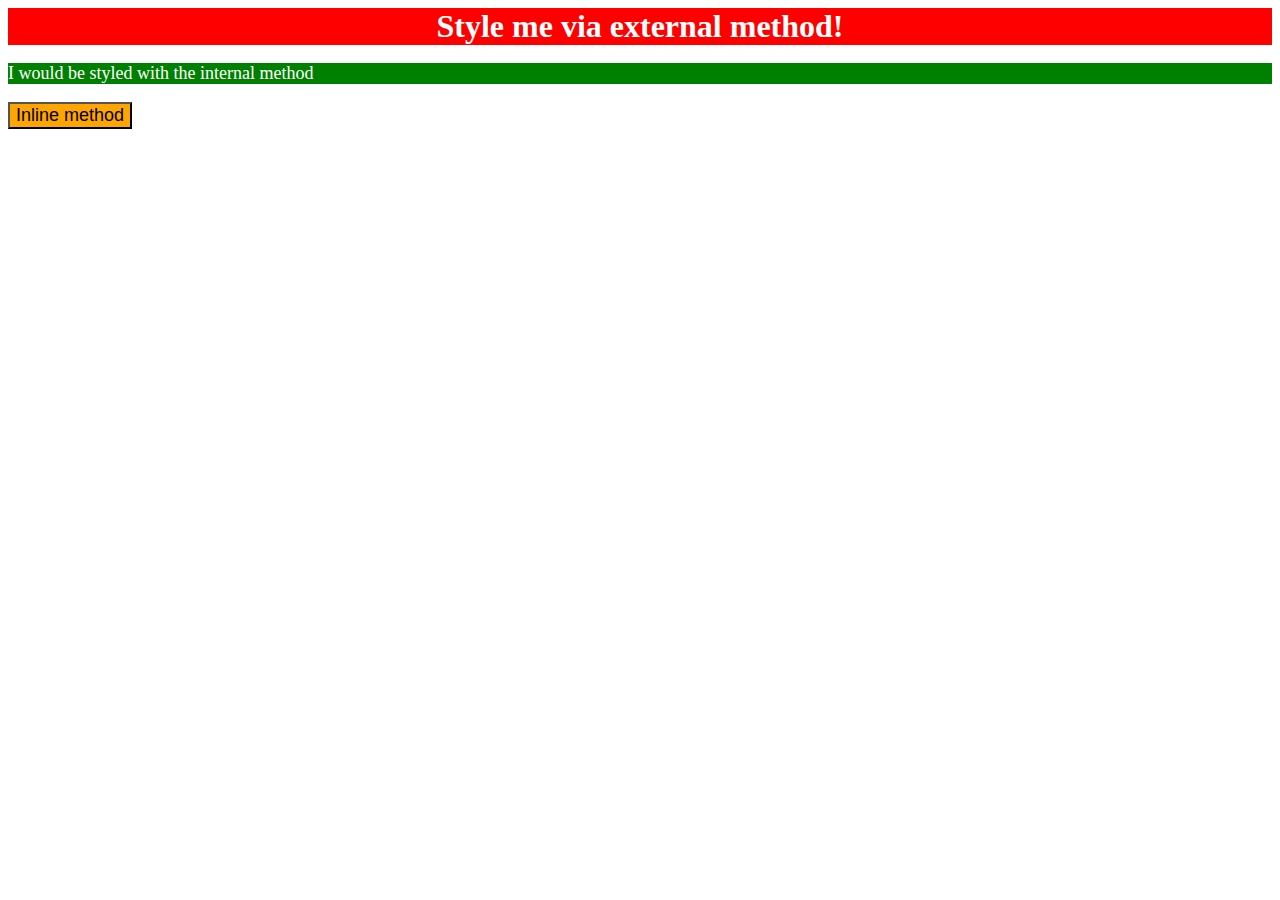
<file: index.html>
<!DOCTYPE html>
<html lang="en">
<head>
    <meta charset="UTF-8">
    <title>HTML 01-CSS-Methods</title>
    <link  rel="stylesheet" href="style.css"/>
    <style>
        p{
            background-color: green;
            color: white;
            font-size: 18px;
        }
    </style>
</head>
<body>
    <div>Style me via external method!</div>
    <p> I would be styled with the internal method</p>
    <button style="background-color: orange; font-size: 18px;"> Inline method</button>
</body>
</html>
</file>
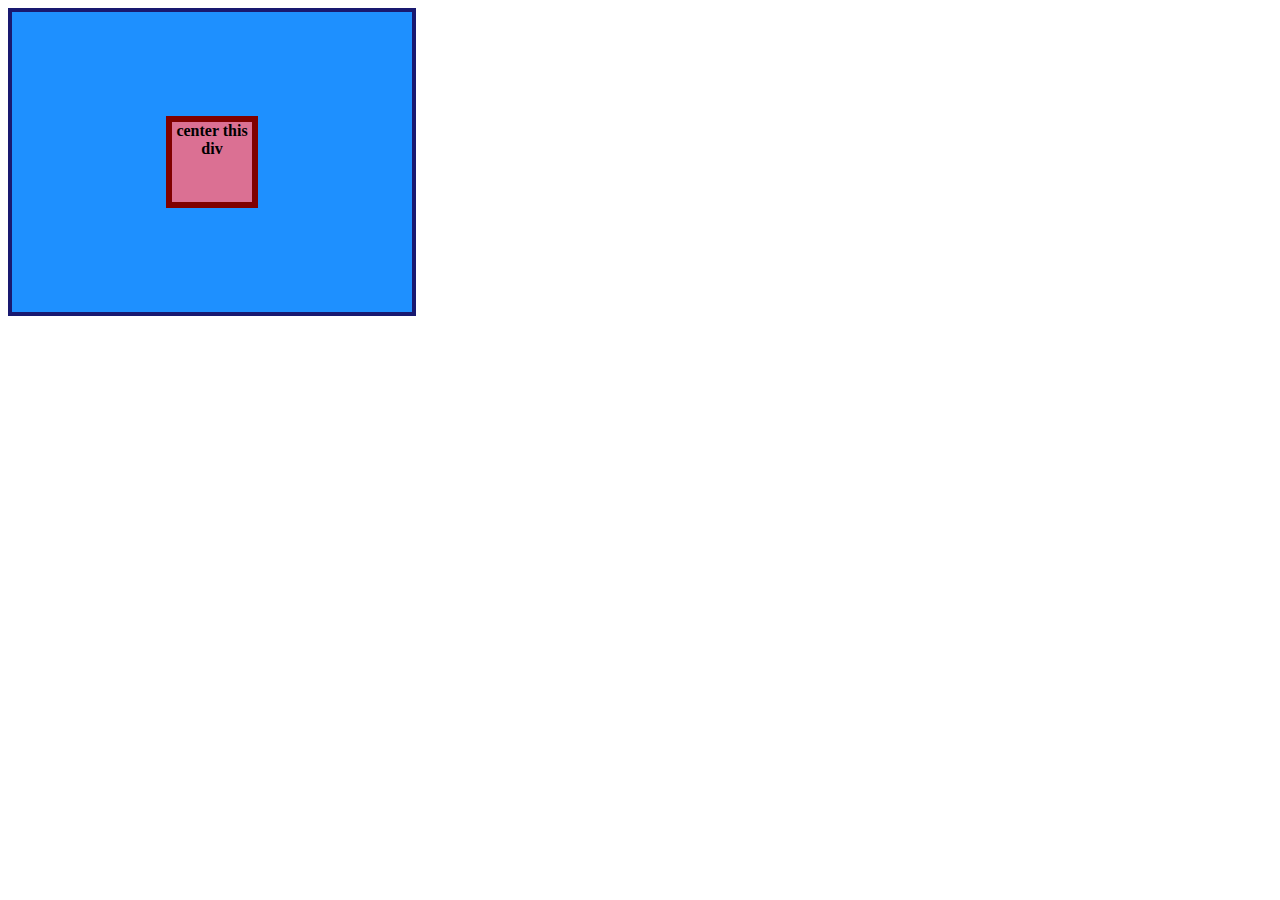
<file: 01-flex-center/index.html>
<!DOCTYPE html>
<html lang="en">
  <head>
    <meta charset="UTF-8">
    <title>CENTER THIS DIV</title>
    <link rel="stylesheet" href="style.css">
  </head>
  <body>
    <div class="container">
      <div class="box">center this div</div>
    </div>
  </body>
</html>
</file>
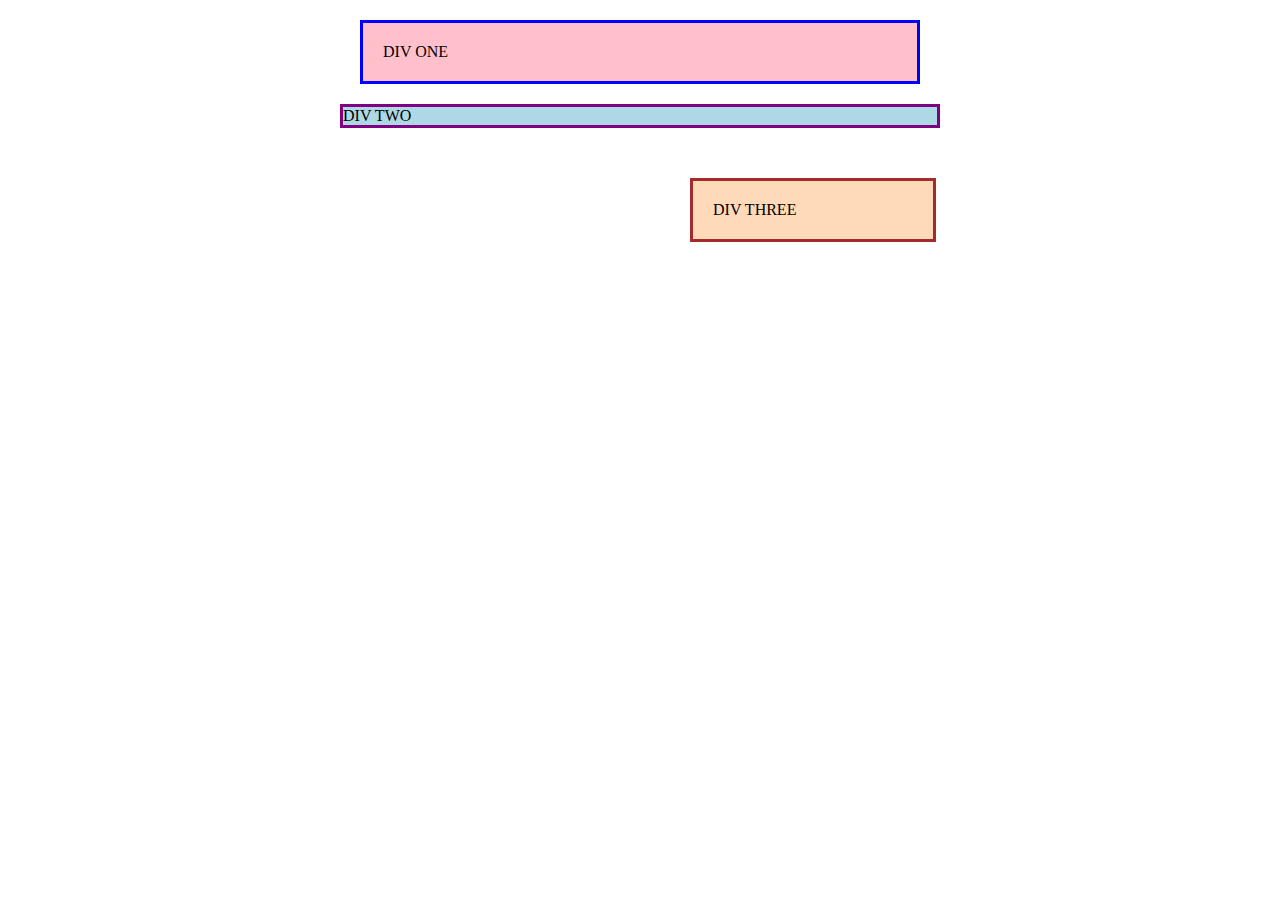
<file: 01-margin-and-padding-1/index.html>
<!DOCTYPE html>
<html lang="en">
  <head>
    <meta charset="UTF-8">
    <meta http-equiv="X-UA-Compatible" content="IE=edge">
    <meta name="viewport" content="width=device-width, initial-scale=1.0">
    <title>Margin and Padding exercise</title>
    <link rel="stylesheet" href="style.css">
  </head>
  <body>
    <div class="one">
      DIV ONE
    </div>
    <div class="two">
      DIV TWO
    </div>
    <div class="three">
      DIV THREE
    </div>
  </body>
</html>
</file>
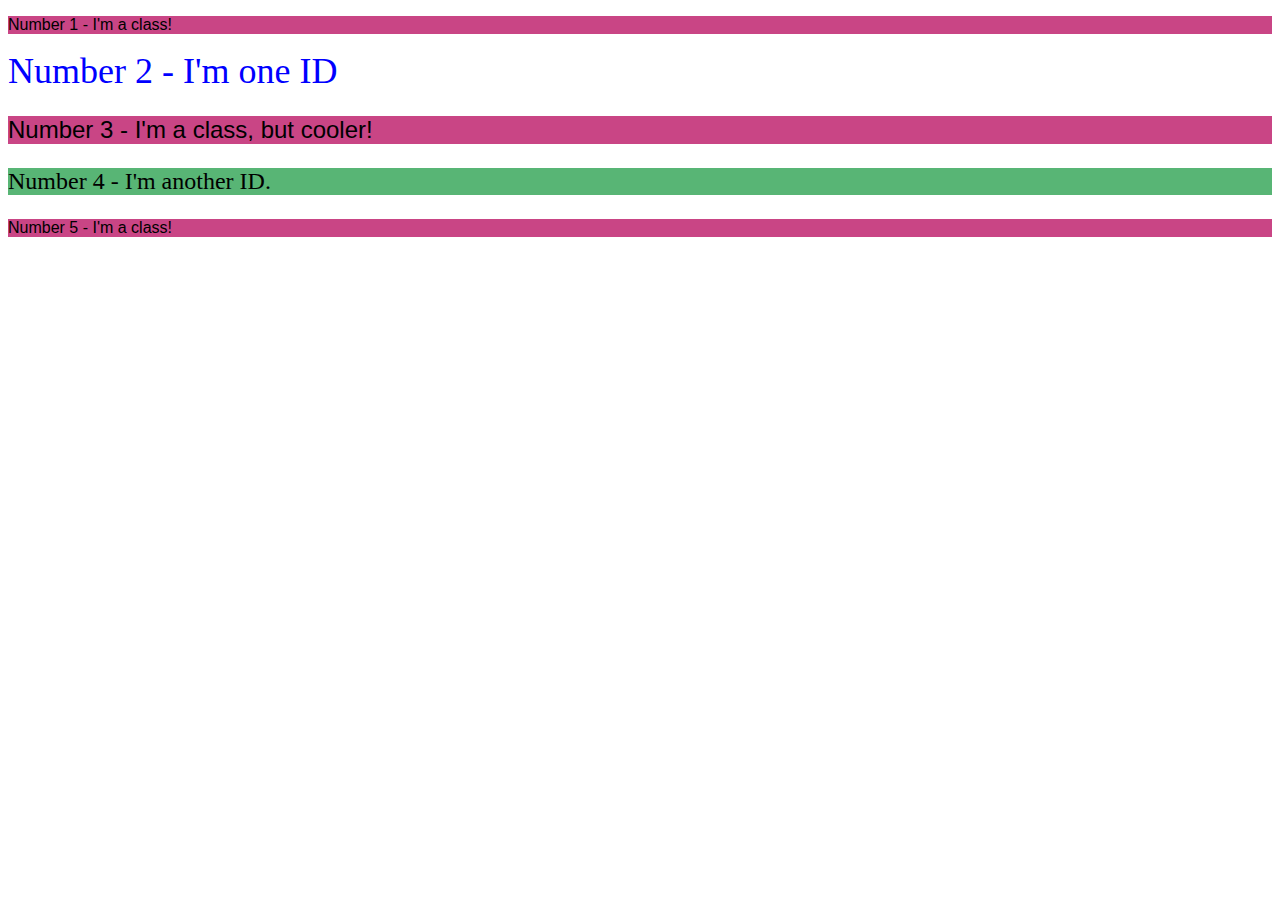
<file: 02-class-id-selectors/index.html>
<!DOCTYPE html>
<html lang="en">
<head>
    <meta charset="UTF-8">
    <title>HTML 02-Class-id-selectors</title>
    <link href="style.css" rel="stylesheet"/>
</head>
<body>
    <p class="odd"> Number 1 - I'm a class!</p>
    <div id="number2"> Number 2 - I'm one ID</div>
    <p class="odd" id="number3"> Number 3 - I'm a class, but cooler!</p>
    <p id="number4"> Number 4 - I'm another ID. </p>
    <p class="odd"> Number 5 - I'm a class!</p>
</body>
</html>
</file>
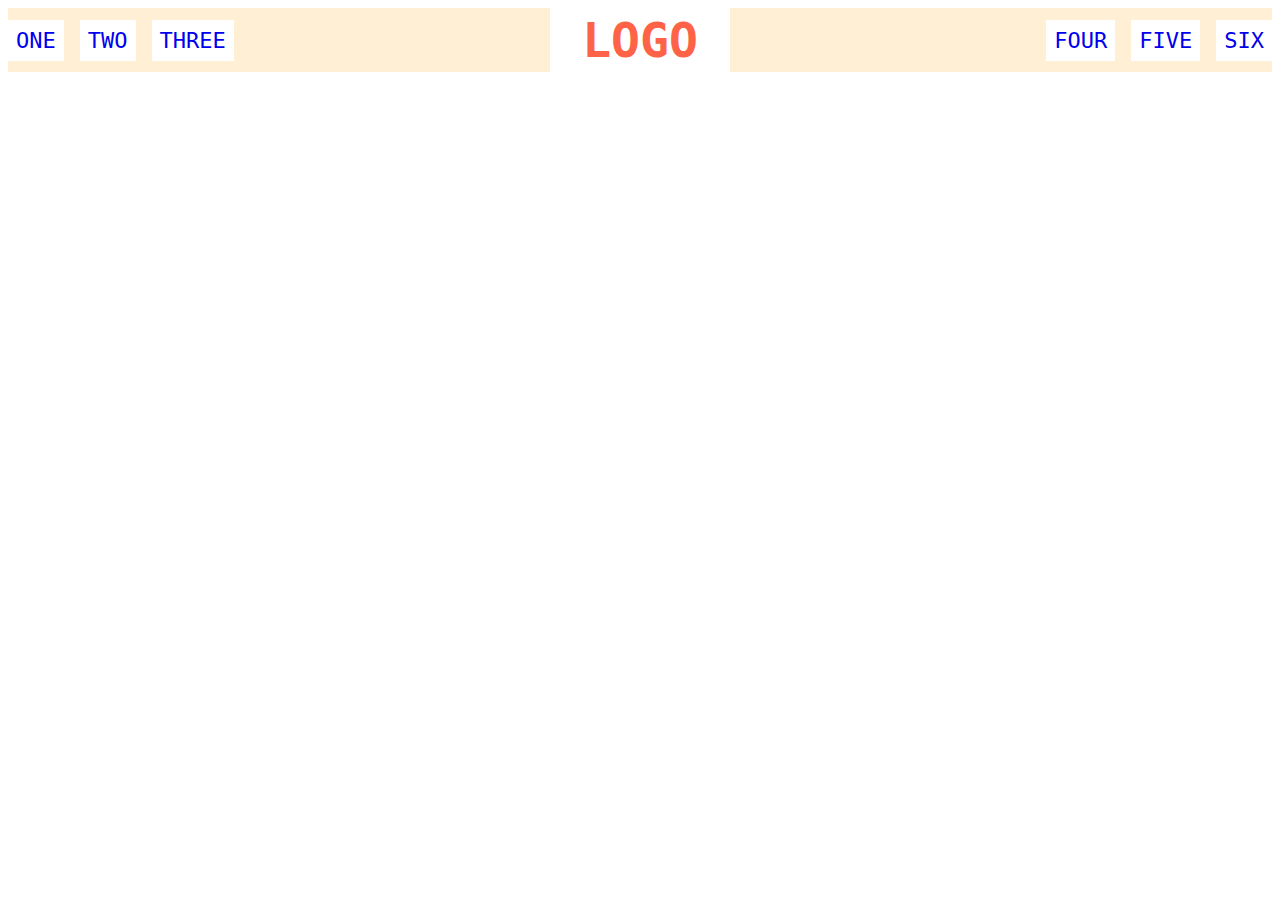
<file: 02-flex-header/index.html>
<!DOCTYPE html>
<html lang="en">
  <head>
    <meta charset="UTF-8">
    <title>Flex Header</title>
    <link rel="stylesheet" href="style.css">
  </head>
  <body>
    <div class="header">
      <div class="left-links">
        <ul>
          <li><a href="#">ONE</a></li>
          <li><a href="#">TWO</a></li>
          <li><a href="#">THREE</a></li>
        </ul>
      </div>
      <div class="logo">LOGO</div>
      <div class="right-links">
        <ul>
          <li><a href="#">FOUR</a></li>
          <li><a href="#">FIVE</a></li>
          <li><a href="#">SIX</a></li>
        </ul>
      </div>
    </div>
  </body>
</html>
</file>
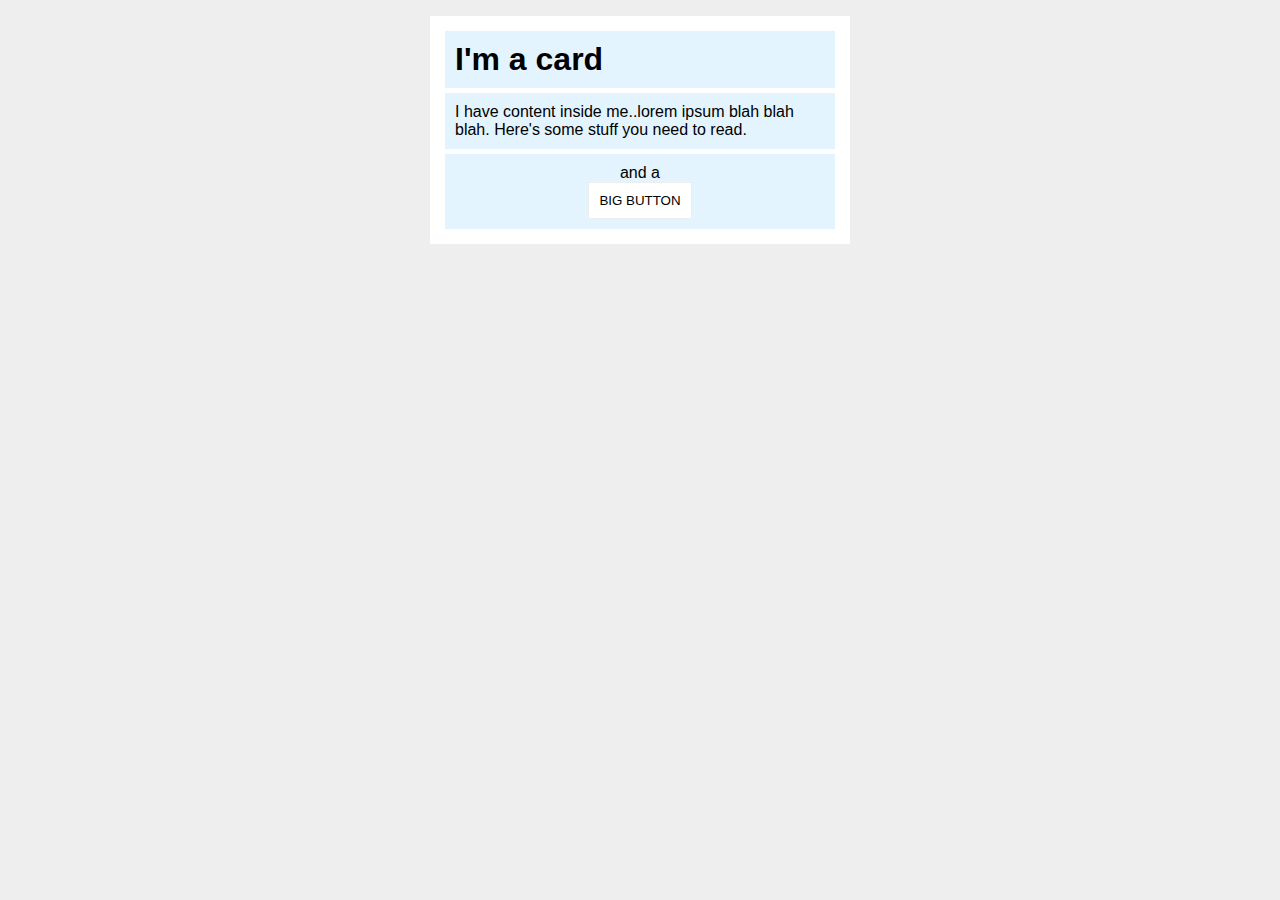
<file: 02-margin-and-padding-2/index.html>
<!DOCTYPE html>
<html lang="en">
  <head>
    <meta charset="UTF-8">
    <meta http-equiv="X-UA-Compatible" content="IE=edge">
    <meta name="viewport" content="width=device-width, initial-scale=1.0">
    <title>Margin and Padding exercise 2</title>
    <link rel="stylesheet" href="style.css">
  </head>
  <body>
    <div class="card">
      <h1 class="title">I'm a card</h1>
      <div class="content">I have content inside me..lorem ipsum blah blah blah. Here's some stuff you need to read.</div>
      <div class="button-container">and a <button>BIG BUTTON</button></div>
    </div>
  </body>
</html>
</file>
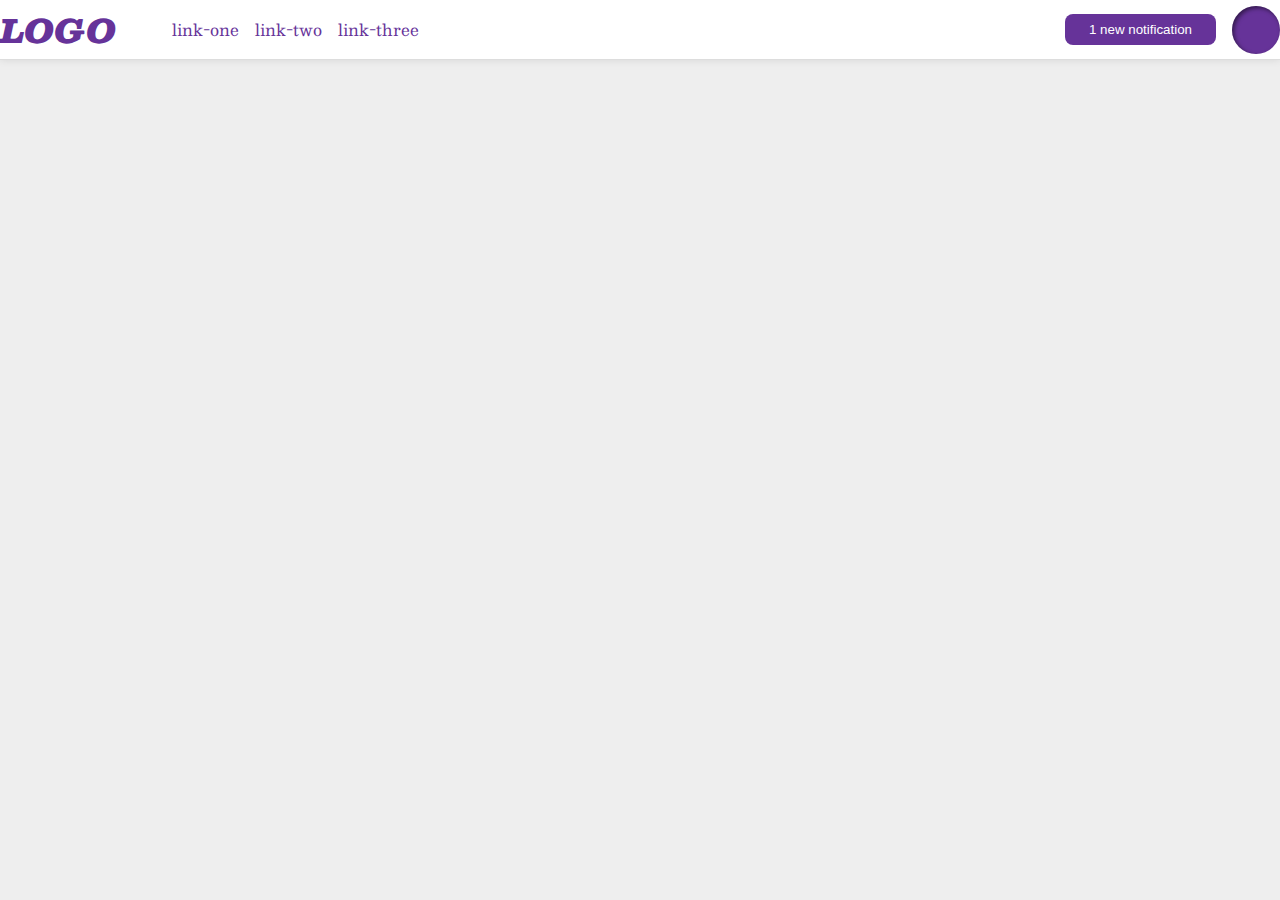
<file: 03-flex-header-2/index.html>
<!DOCTYPE html>
<html lang="en">
  <head>
    <meta charset="UTF-8">
    <title>Flex Header 2</title>
    <link rel="stylesheet" href="style.css">
  </head>
  <body>
    <div class="header">
        <div class="left-part">
            <div class="logo">
                LOGO
            </div>
            <ul class="links">
                <li><a href="google.com">link-one</a></li>
                <li><a href="google.com">link-two</a></li>
                <li><a href="google.com">link-three</a></li>
            </ul>
        </div>

        <div class="right-part">
            <button class="notifications">
            1 new notification
            </button>
            <div class="profile-image"></div>
       </div>
    </div>
  </body>
</html>
</file>
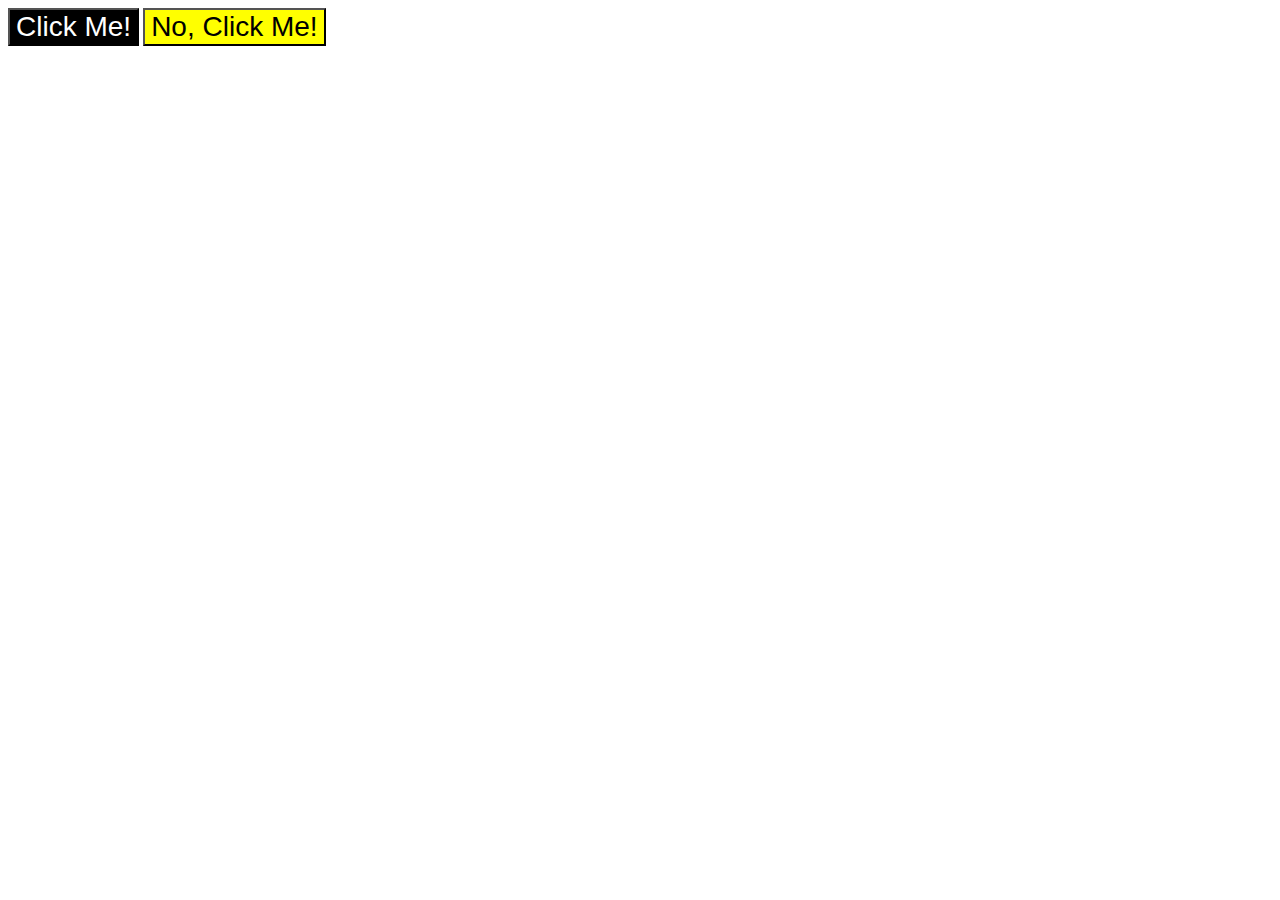
<file: 03-group-selectors/index.html>
<!DOCTYPE html>
<html lang="en">
<head>
    <meta charset="UTF-8">
    <title>03-group-selectors</title>
    <link href="style.css" rel="stylesheet"/>
</head>
<body>
    <button class="button" id="first_element">Click Me!</button>
    <button class="button" id="second_element">No, Click Me!</button>
</body>
</html>
</file>
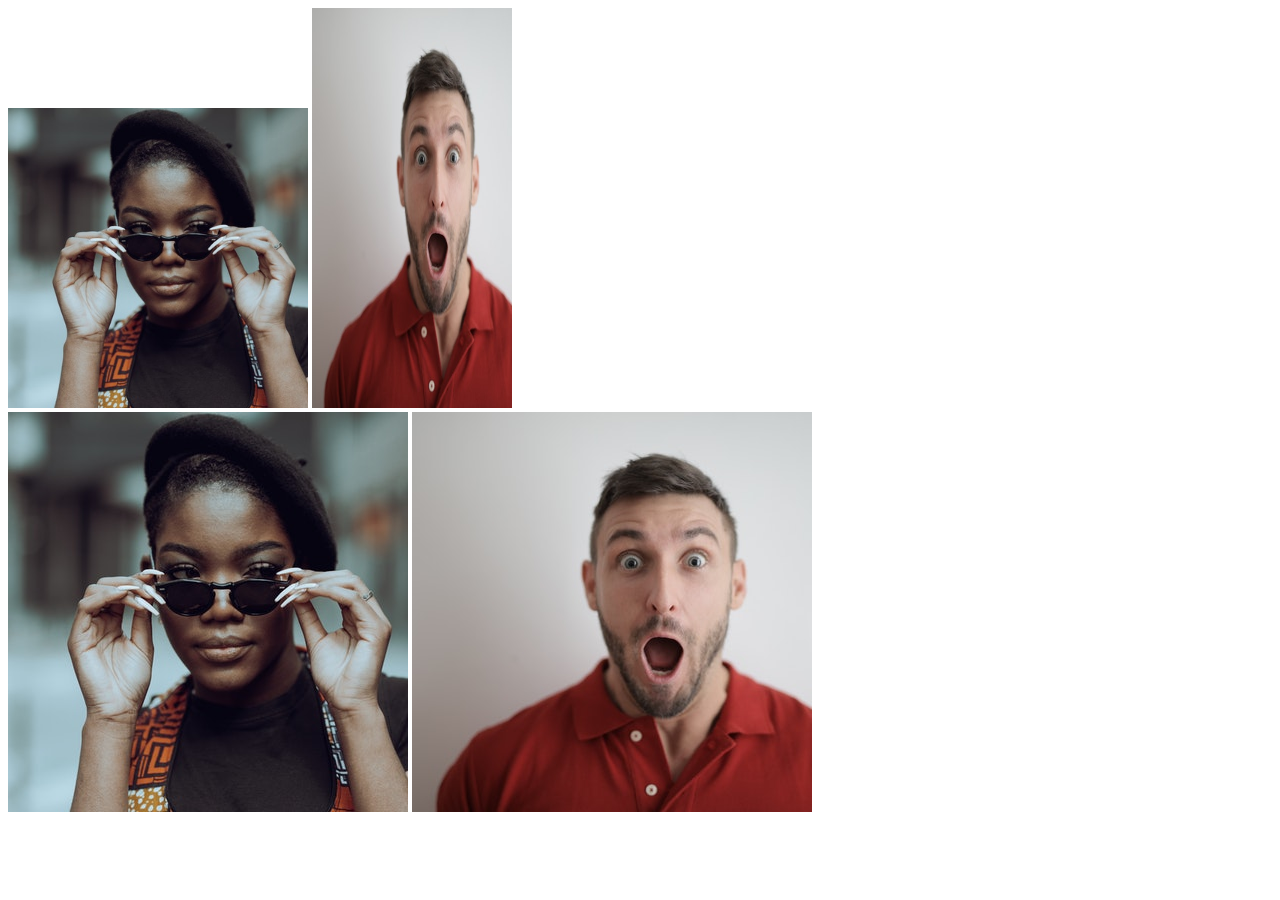
<file: 04-chaining-selectors/index.html>
<!DOCTYPE html>
<html lang="en">
  <head>
    <meta charset="UTF-8">
    <meta name="viewport" content="width=device-width, initial-scale=1.0">
    <title>Chaining Selectors</title>
    <link rel="stylesheet" href="style.css">
  </head>
  <body>
    <div>
      <img class="avatar proportioned" src="images/woman.jpg" alt="Woman with glasses">
      <img class="avatar distorted" src="images/man.jpg" alt="Man with surprised expression">
    </div>
    <div>
      <img class="original proportioned" src="images/woman.jpg" alt="Woman with glasses">
      <img class="original distorted" src="images/man.jpg" alt="Man with surprised expression">
    </div>
  </body>
</html>
</file>
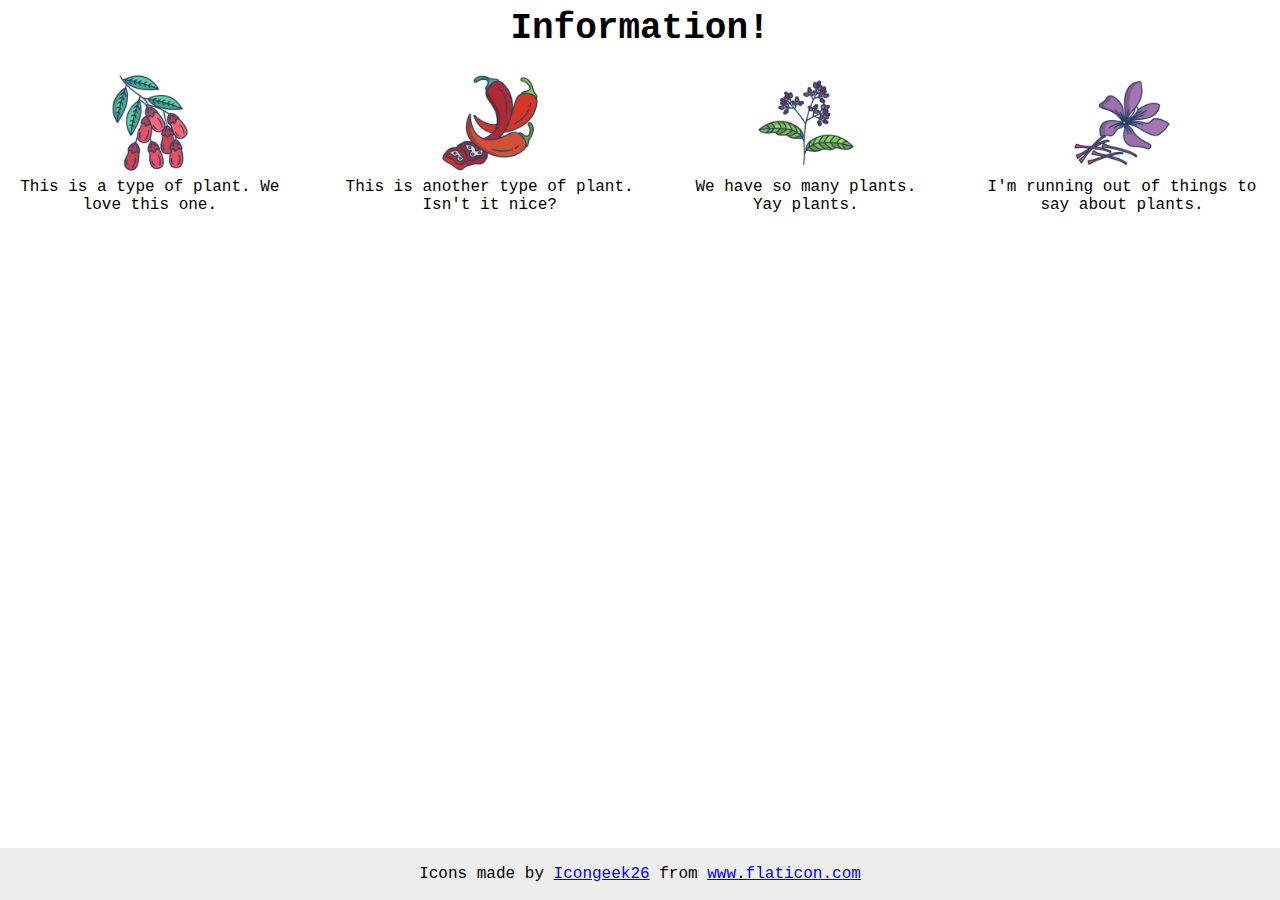
<file: 04-flex-information/index.html>
<!DOCTYPE html>
<html lang="en">
  <head>
    <meta charset="UTF-8">
    <title>Information</title>
    <link rel="stylesheet" href="style.css">
  </head>
  <body>
    <div class="title">Information!</div>
    <div class="information">
        <div class="item">    
            <img src="./images/barberry.png" alt="barberry">
            <div class="text">This is a type of plant. We love this one.</div>
        </div>

        <div class="item">
            <img src="./images/chilli.png" alt="chili">
            <div class="text">This is another type of plant. Isn't it nice?</div>
        </div>

        <div class="item">
            <img src="./images/pepper.png" alt="pepper">
            <div class="text">We have so many plants. Yay plants.</div>
        </div>

        <div class="item">
            <img src="./images/saffron.png" alt="saffron">
            <div class="text">I'm running out of things to say about plants.</div>
        </div>
    </div>    

    <!-- disregard this section, it's here to give attribution to the creator of these icons -->
    <div class="footer">
      <div>Icons made by <a href="https://www.flaticon.com/authors/icongeek26" title="Icongeek26">Icongeek26</a> from <a href="https://www.flaticon.com/" title="Flaticon">www.flaticon.com</a></div>
    </div>
  </body>
</html>
</file>
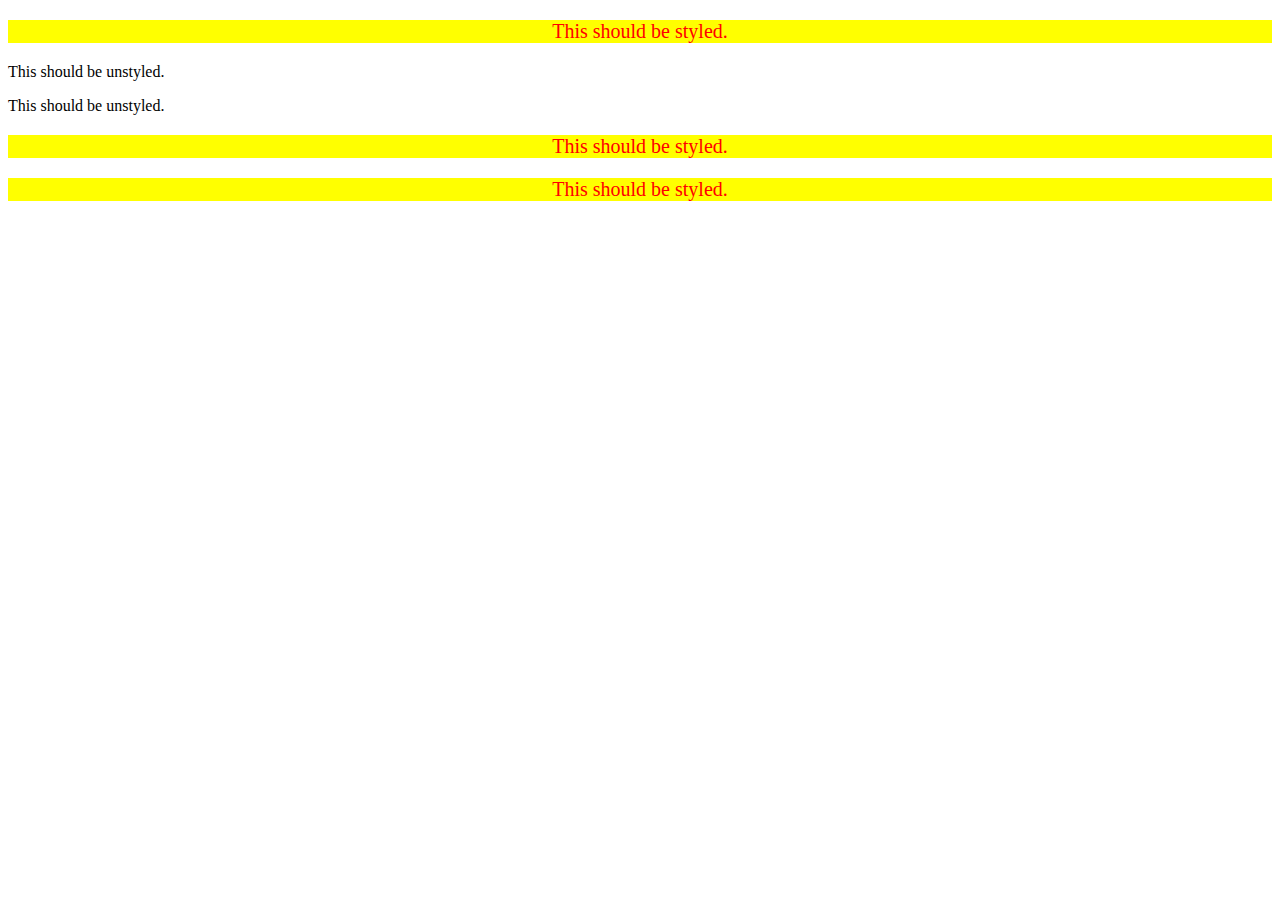
<file: 05-descendant-combinator/index.html>
<!DOCTYPE html>
<html lang="en">
  <head>
    <meta charset="UTF-8">
    <meta http-equiv="X-UA-Compatible" content="IE=edge">
    <meta name="viewport" content="width=device-width, initial-scale=1.0">
    <title>Descendant Combinator</title>
    <link rel="stylesheet" href="style.css">
  </head>
  <body>
    <div class="container">
      <p class="text">This should be styled.</p>
    </div>
    <p class="text">This should be unstyled.</p>
    <p class="text">This should be unstyled.</p>
    <div class="container">
      <p class="text">This should be styled.</p>
      <p class="text">This should be styled.</p>
    </div>
  </body>
</html>
</file>
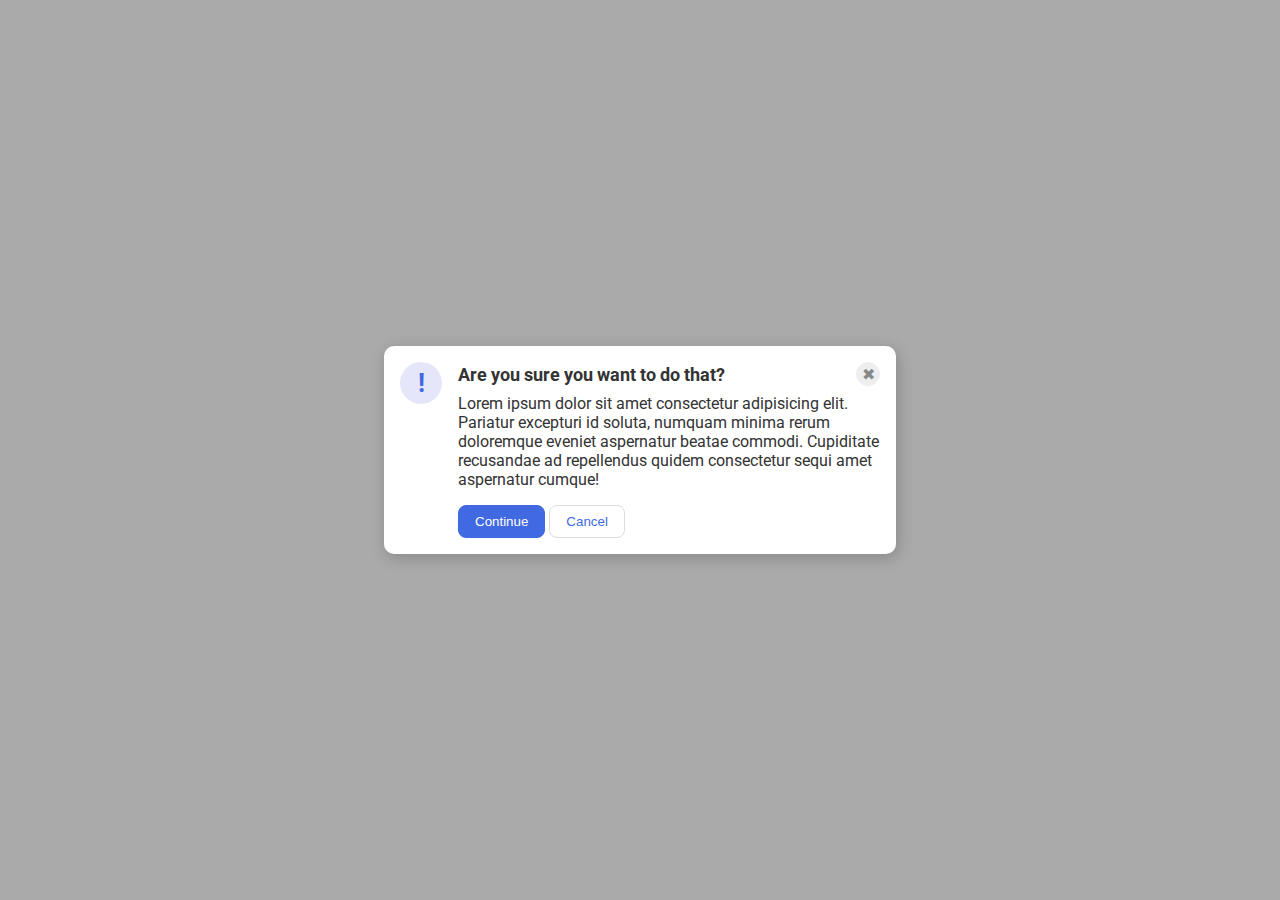
<file: 05-flex-modal/index.html>
<!DOCTYPE html>
<html lang="en">
  <head>
    <meta charset="UTF-8">
    <link rel="stylesheet" href="style.css">
    <title>Modal</title>
  </head>
  <body>
    <div class="modal">
      <div class="icon">!</div>
      <div class="container">
        <div class="header">Are you sure you want to do that?
          <button class="close-button">✖</button>
        </div>
        <div class="text">Lorem ipsum dolor sit amet consectetur adipisicing elit. Pariatur excepturi id soluta, numquam minima rerum doloremque eveniet aspernatur beatae commodi. Cupiditate recusandae ad repellendus quidem consectetur sequi amet aspernatur cumque!</div>
        <button class="continue">Continue</button>
        <button class="cancel">Cancel</button>
      </div>
    </div>
  </body>
</html>
</file>
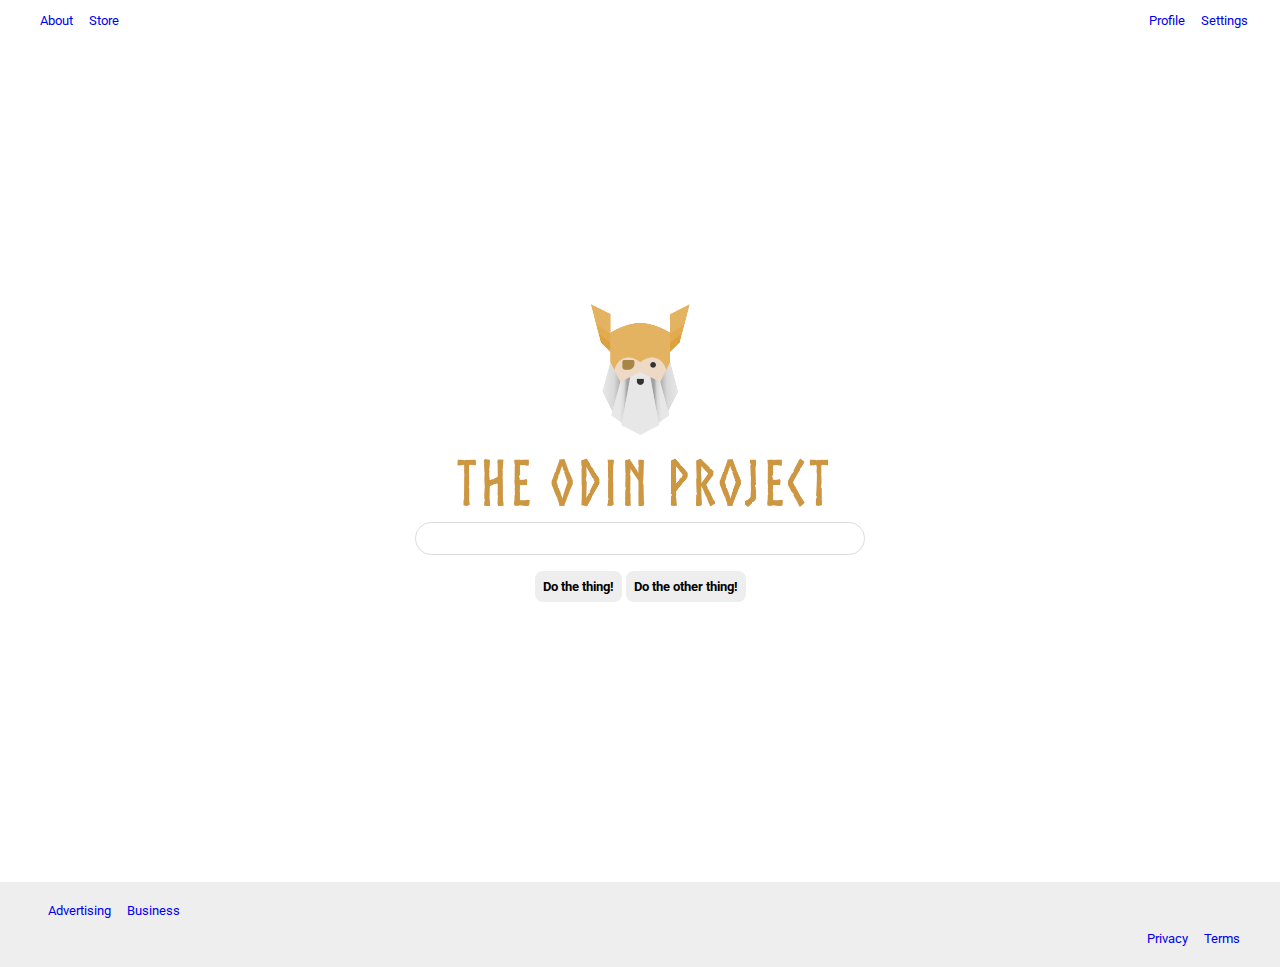
<file: 06-flex-layout/index.html>
<!DOCTYPE html>
<html lang="en">
  <head>
    <meta charset="UTF-8">
    <title>LAYOUT</title>
    <link rel="stylesheet" href="./style.css">
  </head>
  <body>
    <div class="header">
      <ul class="left-links">
        <li><a href="#">About</a></li>
        <li><a href="#">Store</a></li>
      </ul>
      <ul class="right-links">
        <li><a href="#">Profile</a></li>
        <li><a href="#">Settings</a></li>
      </ul>
    </div>
    <div class="content">
      <img src="./logo.png" alt="Project logo. Represents odin with the project name.">
      <div class="input">
        <input type="text">
      </div>
      <div class="buttons">
        <button>Do the thing!</button>
        <button>Do the other thing!</button>
      </div>
    </div>
    <div class="footer">
      <ul class="left-links">
        <li><a href="#">Advertising</a></li>
        <li><a href="#">Business</a></li>
      </ul>
      <ul class="right-links">
        <li><a href="#">Privacy</a></li>
        <li><a href="#">Terms</a></li>
      </ul>
    </div>
  </body>
</html>
</file>
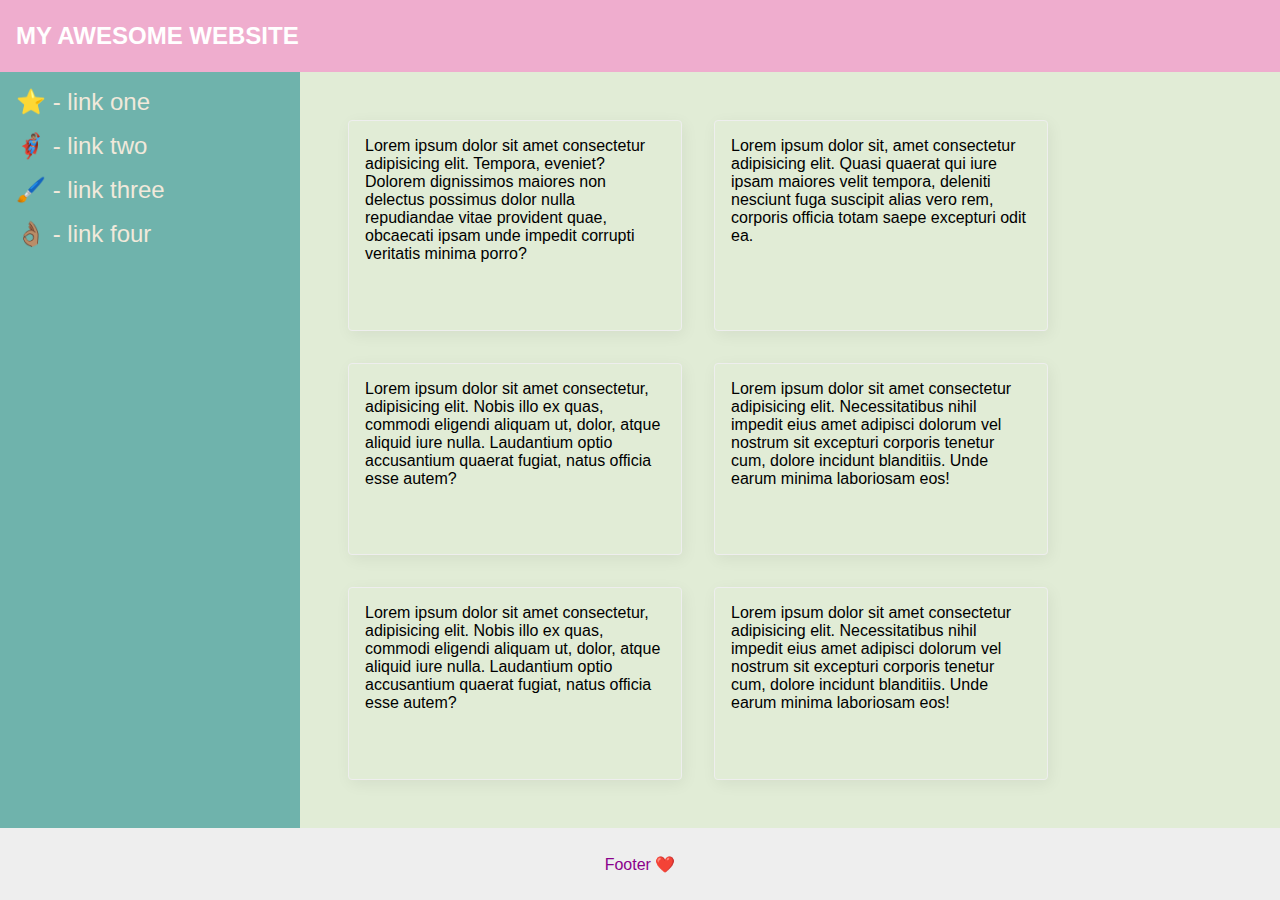
<file: 07-flex-layout2/index.html>
<!DOCTYPE html>
<html lang="en">
  <head>
    <meta charset="UTF-8">
    <meta http-equiv="X-UA-Compatible" content="IE=edge">
    <meta name="viewport" content="width=device-width, initial-scale=1.0">
    <title>The Holy Grail</title>
    <link rel="stylesheet" href="style.css">
  </head>
  <body>
    <div class="header">
      MY AWESOME WEBSITE
    </div>
    <div class="body">
      <div class="sidebar">
        <ul>
          <li><a href="#">⭐ - link one</a></li>
          <li><a href="#">🦸🏽‍♂️ - link two</a></li>
          <li><a href="#">🖌️ - link three</a></li>
          <li><a href="#">👌🏽 - link four</a></li>
        </ul>
      </div>
      <div class="container">
        <div class="card">Lorem ipsum dolor sit amet consectetur adipisicing elit. Tempora, eveniet? Dolorem dignissimos maiores non delectus possimus dolor nulla repudiandae vitae provident quae, obcaecati ipsam unde impedit corrupti veritatis minima porro?</div>
        <div class="card">Lorem ipsum dolor sit, amet consectetur adipisicing elit. Quasi quaerat qui iure ipsam maiores velit tempora, deleniti nesciunt fuga suscipit alias vero rem, corporis officia totam saepe excepturi odit ea.</div>
        <div class="card">Lorem ipsum dolor sit amet consectetur, adipisicing elit. Nobis illo ex quas, commodi eligendi aliquam ut, dolor, atque aliquid iure nulla. Laudantium optio accusantium quaerat fugiat, natus officia esse autem?</div>
        <div class="card">Lorem ipsum dolor sit amet consectetur adipisicing elit. Necessitatibus nihil impedit eius amet adipisci dolorum vel nostrum sit excepturi corporis tenetur cum, dolore incidunt blanditiis. Unde earum minima laboriosam eos!</div>
        <div class="card">Lorem ipsum dolor sit amet consectetur, adipisicing elit. Nobis illo ex quas, commodi eligendi aliquam ut, dolor, atque aliquid iure nulla. Laudantium optio accusantium quaerat fugiat, natus officia esse autem?</div>
        <div class="card">Lorem ipsum dolor sit amet consectetur adipisicing elit. Necessitatibus nihil impedit eius amet adipisci dolorum vel nostrum sit excepturi corporis tenetur cum, dolore incidunt blanditiis. Unde earum minima laboriosam eos!</div>
      </div>
    </div>
    <div class="footer">
      Footer ❤️
    </div>
  </body>
</html>
</file>
<file: style.css>
div{
    background-color: red;
    color: white;
    font-size: 32px;
    text-align: center;
    font-weight: bold;
}
</file>
<file: 01-flex-center/style.css>
.container {
    background: dodgerblue;
    border: 4px solid midnightblue;
    width: 400px;
    height: 300px;
    display: flex;
    align-items: center;
    justify-content: center;
  }
  
  .box {
    background: palevioletred;
    font-weight: bold;
    text-align: center;
    border: 6px solid maroon;
    width: 80px;
    height: 80px;
  }
</file>
<file: 01-margin-and-padding-1/style.css>
body {
    max-width: 600px;
    margin: 0 auto;
  }
  
  .one {
    background: pink;
    border: 3px solid blue;
    padding: 20px;
    margin: 20px;
  }
  
  .two {
    background: lightblue;
    border: 3px solid purple;
    margin-bottom: 50px;
  }
  
  .three {
    background: peachpuff;
    border: 3px solid brown;
    width: 200px;
    padding: 20px;
    margin-left: 350px;
  }
</file>
<file: 02-class-id-selectors/style.css>
.odd{
    background-color: #C94585;
    font-family: Verdana, Geneva, Tahoma, sans-serif;
}

#number2{
    color: blue;
    font-size: 36px;
}

#number3{
    font-size: 24px;
}

#number4{
    background-color: #58B575;
    font-size: 24px;
}
</file>
<file: 02-flex-header/style.css>
.header  {
    font-family: monospace;
    background: papayawhip;
    display: flex;
    align-items: center;
    justify-content: space-between;
  }
  
  .logo {
    font-size: 48px;
    font-weight: 900;
    color: tomato;
    background: white;
    padding: 4px 32px;
  }
  
  ul {
    list-style-type: none;
    display: flex;
    padding: 0;
    gap: 16px;
  }
  
  a {
    font-size: 22px;
    background: white;
    padding: 8px;
    text-decoration: none;
  }
</file>
<file: 02-margin-and-padding-2/style.css>
body {
    background: #eee;
    font-family: sans-serif;
  }
  
  .card {
    width: 400px;
    background: #fff;
    margin: 16px auto;
    padding: 10px;
  }
  
  .title {
    background: #e3f4ff;
    margin: 5px;
    padding: 10px;
  }
  
  .content {
    background: #e3f4ff;
    margin: 5px;
    padding: 10px;
  }
  
  .button-container {
    background: #e3f4ff;
    padding: 10px;
    margin: 5px;
    text-align: center;
  }
  
  button {
    background: white;
    border: 1px solid #eee;
    display:block;
    padding: 10px;
    margin:0 auto;
  }
</file>
<file: 03-flex-header-2/style.css>
/* this is some magical font-importing.  
you'll learn about it later. */
@import url('https://fonts.googleapis.com/css2?family=Besley:ital,wght@0,400;1,900&display=swap');

body {
  margin: 0;
  background: #eee;
  font-family: Besley, serif;
}

.header {
  background: white;
  border-bottom: 1px solid #ddd;
  box-shadow: 0 0 8px rgba(0,0,0,.1);
  display: flex;
  justify-content: space-between;
  align-items: center;
}

.profile-image {
  background: rebeccapurple;
  box-shadow: inset 2px 2px 4px rgba(0,0,0,.5);
  border-radius: 50%;
  width: 48px;
  height: 48px;
}

.logo {
  color: rebeccapurple;
  font-size: 32px;
  font-weight: 900;
  font-style: italic;
}

button {
  border: none;
  border-radius: 8px;
  background: rebeccapurple;
  color: white;
  padding: 8px 24px;
}

a {
  text-decoration: none;
  color: rebeccapurple;
}

ul {
  list-style-type: none;
  display: flex;
  gap: 16px;
}

.left-part,.right-part{
    display: flex;
    align-items: center;
    gap: 16px;
}
</file>
<file: 03-group-selectors/style.css>
.button{
    font-size: 28px;
    font-family: Helvetica, 'Times New Roman', sans-serif;
}

#first_element{
    background-color: black;
    color: white;
}

#second_element{
    background-color: yellow;
}
</file>
<file: 04-chaining-selectors/style.css>
.avatar.proportioned{
    width: 300px;
    height: auto;
}
.avatar.distorted{
    width: 200px;
    height: 400px;
}
</file>
<file: 04-flex-information/style.css>
body {
    font-family: 'Courier New', Courier, monospace;
    text-align: center;
    }
  
  img {
    width: 100px;
    height: 100px;
  }
  
  .title {
    font-size: 36px;
    font-weight: 900;
    margin-bottom: 24px;
  }

  .information{
    display: flex;
    justify-content: space-evenly;
    align-items: center;
    gap: 48px;
  }

  .item{
    max-width: 300px;
  }

  .footer {
    position: fixed;
    bottom: 0;
    left: 0;
    right: 0;
    height: 52px;
    display: flex;
    align-items: center;
    justify-content: center;
    background: #eee;
  }
</file>
<file: 05-descendant-combinator/style.css>
.container .text{
    background-color: yellow;
    color: red;
    font-size: 20px;
    text-align: center;
}
</file>
<file: 05-flex-modal/style.css>
@import url('https://fonts.googleapis.com/css2?family=Roboto:wght@400;700&display=swap');

html, body {
  height: 100%;
}

body {
  font-family: Roboto, sans-serif;
  margin: 0;
  background: #aaa;
  color: #333;
  display: flex;
  align-items: center;
  justify-content: center;
}

.modal {
  background: white;
  width: 480px;
  border-radius: 10px;
  box-shadow: 2px 4px 16px rgba(0,0,0,.2);
  display: flex;
  gap: 16px;
  padding: 16px;
}

.icon {
  color: royalblue;
  font-size: 26px;
  font-weight: 700;
  background: lavender;
  width: 42px;
  height: 42px;
  border-radius: 50%;
  display: flex;
  align-items: center;
  justify-content: center;
  flex-shrink: 0;
}

.close-button {
  background: #eee;
  border-radius: 50%;
  color: #888;
  font-weight: 400;
  font-size: 16px;
  height: 24px;
  width: 24px;
  display: flex;
  align-items: center;
  justify-content: center;
  border: 1px solid #eee;
  padding: 0;
}

button {
  cursor: pointer;
  padding: 8px 16px;
  border-radius: 8px;
}

button.continue {
  background: royalblue;
  border: 1px solid royalblue;
  color: white;
}

button.cancel {
  background: white;
  border: 1px solid #ddd;
  color: royalblue;
}

.header{
    display: flex;
    align-items: center;
    justify-content: space-between;
    font-size: 18px;
    font-weight: 700;
    margin-bottom: 8px;
}

.text{
    margin-bottom: 16px;
}
</file>
<file: 06-flex-layout/style.css>
@import url('https://fonts.googleapis.com/css2?family=Roboto:wght@400;700&display=swap');

body {
  height: 100vh;
  margin: 0;
  overflow: hidden;
  font-family: Roboto, sans-serif;
}

img {
  width: 600px;
  flex: auto;
}

button {
  font-family: Roboto, sans-serif;
  border: none;
  border-radius: 8px;
  background: #eee;
  padding: 8px;
  font-weight: 700;
}

input {
  border: 1px solid #ddd;
  border-radius: 16px;
  padding: 8px 24px;
  width: 400px;
  margin-bottom: 16px;
}

.header{
    display: flex;
    justify-content:space-between;
    align-items: center;
    font-size: small;
}

.left-links{
    flex: auto;
    display: flex;
    justify-content: flex-start;
    align-items: center;
    gap: 16px;
}

.right-links{
    flex: auto;
    display: flex;
    justify-content: flex-end;
    align-items: center;
    gap: 16px;
    margin-right: 32px;
}

a{
    text-decoration: none;
}

ul{
    list-style: none;
}

.content{
    display: flex;
    flex-direction: column;
    justify-content:center;
    align-items: center;
    margin-top: 256px;
}

.footer{
    flex: auto;
    justify-content: space-between;
    align-items: center;
    font-size: small;
    margin-top: 280px;
    background-color:#eee;
    padding: 8px;
}
</file>
<file: 07-flex-layout2/style.css>
body {
    font-family: -apple-system, BlinkMacSystemFont, 'Segoe UI', Roboto, Oxygen, Ubuntu, Cantarell, 'Open Sans', 'Helvetica Neue', sans-serif;
    margin: 0;
    min-height: 100vh;
    display: flex;
    flex-direction: column;
    background-color: #e1ecd6;
  }
  
  .header {
    height: 72px;
    background: rgb(239, 173, 206);
    color: white;
    display: flex;
    align-items: center;
    padding: 0 16px;
    font-size: 24px;
    font-weight: 700;
  }

  .body{
    flex: 1;
    display: flex;
  }
  
  .footer {
    height: 72px;
    background: #eee;
    color: darkmagenta;
  }
  
  .sidebar {
    width: 300px;
    background: rgb(111, 179, 172);
    box-sizing: border-box;
    flex-shrink: 0;
    padding: 16px;
  }
  
  .card {
    border: 1px solid #eee;
    box-shadow: 2px 4px 16px rgba(0,0,0,.06);
    border-radius: 4px;
  }

  ul{
    list-style-type: none;
    margin: 0;
    padding: 0;
  }

  li{
    margin-bottom: 16px;
  }

  a{
    color: rgb(241, 233, 219);
    text-decoration: none;
    font-size: 24px;
  }

  .container{
    padding: 32px;
    display: flex;
    flex-wrap: wrap;
  }

  .card{
    padding: 16px;
    margin: 16px;
    width: 300px;
  }

  .footer{
    display: flex;
    align-items: center;
    justify-content: center;
  }
</file>
